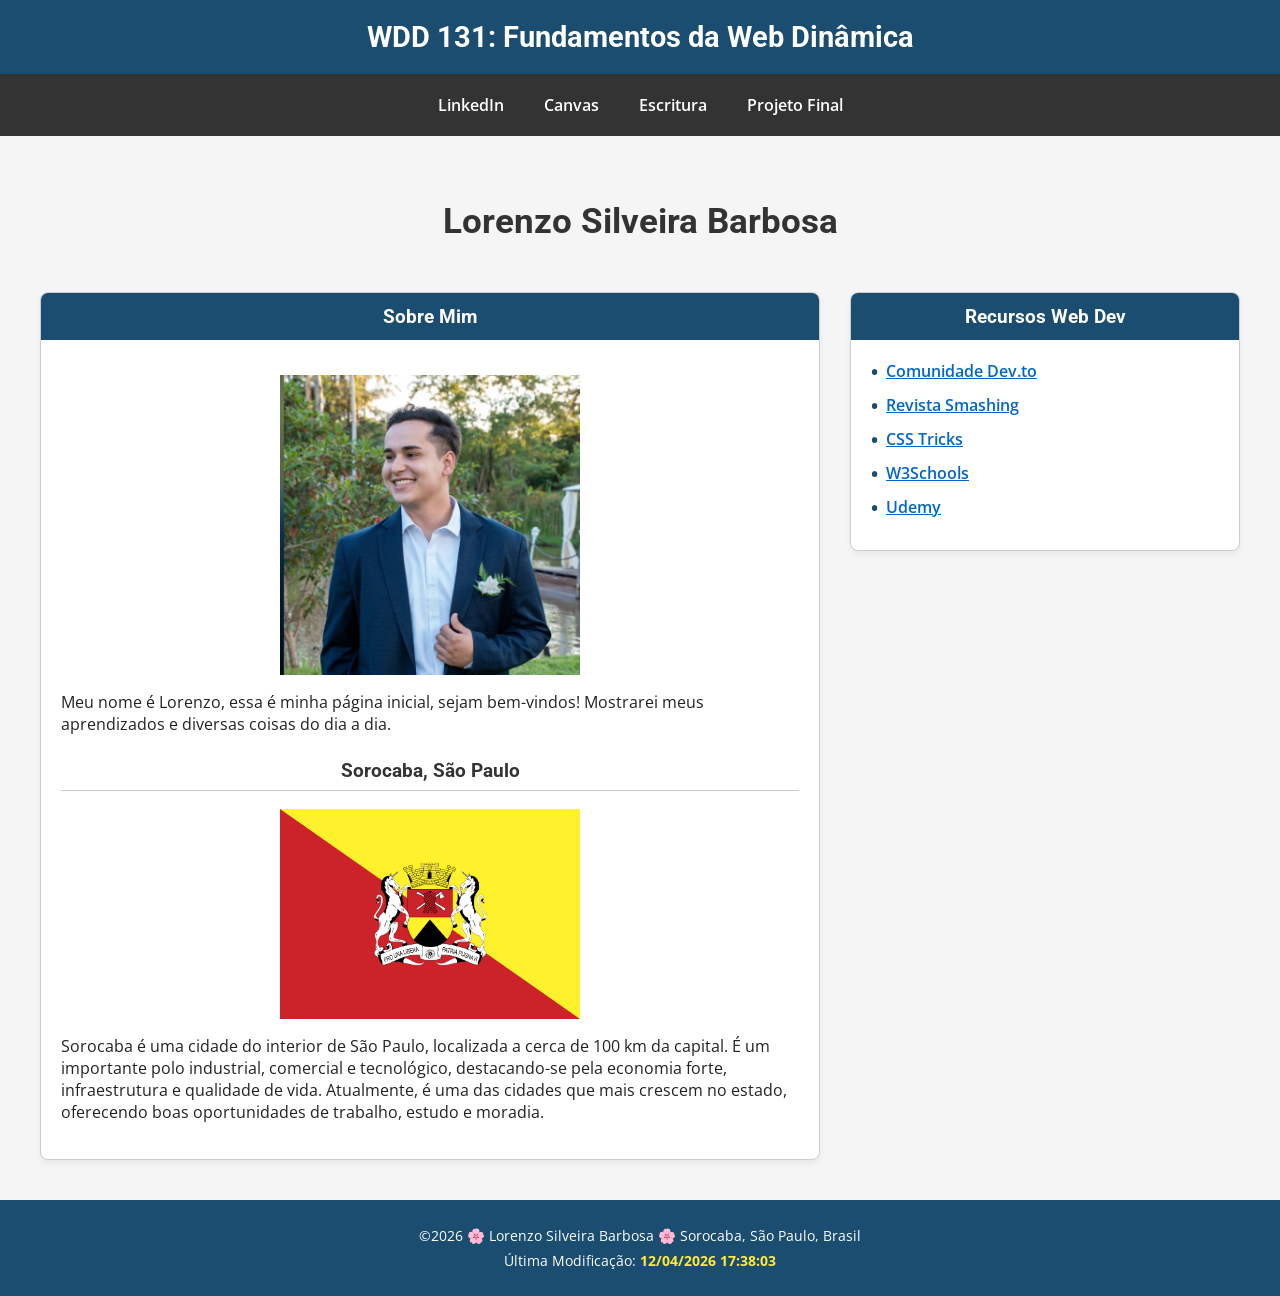
<file: index.html>
<!DOCTYPE html>
<html lang="pt-BR">
<head>
    <meta charset="UTF-8">
    <meta name="viewport" content="width=device-width, initial-scale=1.0">
    <title>Página Inicial de Lorenzo</title>
    <meta name="description" content="Página inicial de Lorenzo Silveira Barbosa para o curso WDD 131.">
    <meta name="author" content="Lorenzo Silveira Barbosa">
    
    <link rel="preconnect" href="https://fonts.googleapis.com">
    <link rel="preconnect" href="https://fonts.gstatic.com" crossorigin>
    <link href="https://fonts.googleapis.com/css2?family=Open+Sans:wght@400;600&family=Roboto:wght@400;700&display=swap" rel="stylesheet">
    
    <link rel="stylesheet" href="estilos/base.css">
    <script src="scripts/obterdatas.js" defer></script>
</head>
<body>

    <header>
        <h1><span id="course-title">WDD 131: Fundamentos da Web Dinâmica</span></h1>
        <nav>
            <a href="https://www.linkedin.com" target="_blank">LinkedIn</a>
            <a href="https://byupw.instructure.com/" target="_blank">Canvas</a>
            <a href="https://www.churchofjesuschrist.org/study/scriptures?lang=por" target="_blank">Escritura</a>
            <a href="#" target="_blank">Projeto Final</a>
        </nav>
    </header>

    <main>
        <h1>Lorenzo Silveira Barbosa</h1>

        <section class="card">
            <h2>Sobre Mim</h2>
            <div class="card-content">
                <img src="imagens/perfillorenzo.jpg" alt="Foto de perfil minha - Lorenzo barbosa" width="300">
                <p>Meu nome é Lorenzo, essa é minha página inicial, sejam bem-vindos! Mostrarei meus aprendizados e diversas coisas do dia a dia.</p>
                
                <h3>Sorocaba, São Paulo</h3>
                <img src="imagens/bandeirasorocaba.jpg" alt="Bandeira da minha cidade natal: Sorocaba" width="300">
                <p>Sorocaba é uma cidade do interior de São Paulo, localizada a cerca de 100 km da capital. É um importante polo industrial, comercial e tecnológico, destacando-se pela economia forte, infraestrutura e qualidade de vida. Atualmente, é uma das cidades que mais crescem no estado, oferecendo boas oportunidades de trabalho, estudo e moradia.</p>
            </div>
        </section>

        <section class="card">
            <h2>Recursos Web Dev</h2>
            <div class="card-content">
                <ul>
                    <li><a href="https://dev.to" target="_blank">Comunidade Dev.to</a></li>
                    <li><a href="https://www.smashingmagazine.com" target="_blank">Revista Smashing</a></li>
                    <li><a href="https://css-tricks.com" target="_blank">CSS Tricks</a></li>
                    <li><a href="https://www.w3schools.com" target="_blank">W3Schools</a></li>
                    <li><a href="https://www.udemy.com" target="_blank">Udemy</a></li>
                </ul>
            </div>
        </section>
    </main>

    <footer>
        <p>&copy;<span id="anoatual"></span> 🌸 Lorenzo Silveira Barbosa 🌸 Sorocaba, São Paulo, Brasil</p>
        <p>Última Modificação: <span id="ultimaModificacao"></span></p>
    </footer>

</body>
</html>
</file>
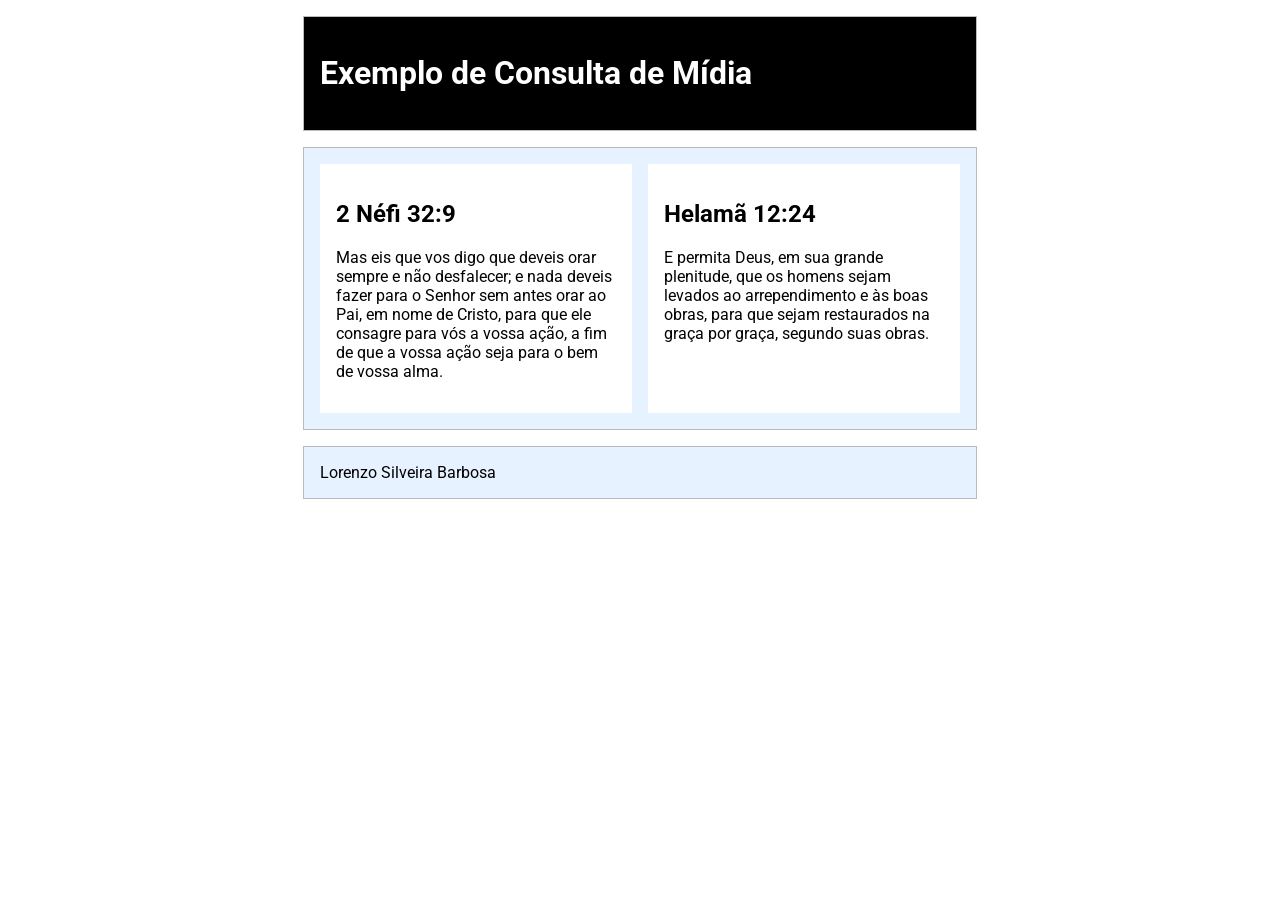
<file: semana02/consulta-de-midia.html>
<!DOCTYPE html>
<html lang="pt-BR">
<head>
    <meta charset="UTF-8">
    
    <meta name="viewport" content="width=device-width, initial-scale=1.0">
    
    <title>Consulta de Mídia</title>
    
    <meta name="description" content="Página de exemplo da atividade de aprendizado sobre consulta de mídia.">
    
    <meta name="author" content="Lorenzo barbosa">
    
    <link rel="preconnect" href="https://fonts.googleapis.com">
    <link rel="preconnect" href="https://fonts.gstatic.com" crossorigin>
    <link href="https://fonts.googleapis.com/css2?family=Roboto:wght@400;700&display=swap" rel="stylesheet">
    
    <link rel="stylesheet" href="estilos/consulta-de-midia.css">
    <link rel="stylesheet" href="estilos/consulta-de-midia-grande.css">
</head>
<body>
    
<header>
  <h1>Exemplo de Consulta de Mídia</h1>
</header>
<main>
  <section>
    <h2>2 Néfi 32:9</h2>
    <p>Mas eis que vos digo que deveis orar sempre e não desfalecer; e nada deveis fazer para o Senhor sem antes orar ao Pai, em nome de Cristo, para que ele consagre para vós a vossa ação, a fim de que a vossa ação seja para o bem de vossa alma.</p>
  </section>
  <section>
    <h2>Helamã 12:24</h2>
    <p>E permita Deus, em sua grande plenitude, que os homens sejam levados ao arrependimento e às boas obras, para que sejam restaurados na graça por graça, segundo suas obras.</p>
  </section>
</main>
<footer>
  Lorenzo Silveira Barbosa
</footer>
</body>
</html>
</file>
<file: estilos/base.css>
:root {
    --cor-principal: #1b4d70;
    --cor-secundaria: #333333;
    --cor-texto: #222222;
    --cor-fundo-card: #ffffff;
    --cor-borda: #cccccc;
    --cor-hover: #555555;
}

body {
    font-family: 'Open Sans', sans-serif;
    margin: 0;
    padding: 0;
    color: var(--cor-texto);
    background-color: #f5f5f5;
}

h1, h2, h3 {
    font-family: 'Roboto', sans-serif;
}

header {
    background-color: var(--cor-principal);
    color: white;
    text-align: center;
    padding: 20px 0 0 0;
}

header h1 {
    margin: 0;
    padding-bottom: 20px;
    font-size: 1.8rem;
}

header span {
    display: block;
}

nav {
    display: flex;
    justify-content: center;
    background-color: var(--cor-secundaria);
    padding: 10px 0;
}

nav a {
    color: white;
    text-decoration: none;
    padding: 10px 20px;
    font-weight: 600;
    transition: background-color 0.3s ease;
}

nav a:hover {
    background-color: var(--cor-hover);
    color: #ffeb3b; 
}

main {
    max-width: 1200px;
    margin: 40px auto;
    padding: 0 20px;
    display: grid;
    grid-template-columns: 2fr 1fr;
    gap: 30px;
}

main h1 {
    grid-column: 1 / -1;
    text-align: center;
    color: #333333;
    margin-bottom: 20px;
    font-size: 2.2rem;
}

.card {
    background-color: var(--cor-fundo-card);
    border: 1px solid var(--cor-borda);
    border-radius: 8px;
    overflow: hidden; 
    box-shadow: 0 4px 6px rgba(0, 0, 0, 0.05);
    height: max-content;
}

.card h2 {
    background-color: var(--cor-principal);
    color: white;
    margin: 0;
    padding: 12px;
    text-align: center;
    font-size: 1.2rem;
}

.card-content {
    padding: 20px;
}

.card-content h3 {
    margin-top: 25px;
    color: #333333;
    text-align: center;
    border-bottom: 1px solid var(--cor-borda);
    padding-bottom: 8px;
}

.card-content img {
    max-width: 100%;
    height: auto;
    display: block;
    margin: 15px auto;
}

.card ul {
    list-style-type: none;
    padding: 0;
    margin: 0;
}

.card ul li {
    margin-bottom: 12px;
    padding-left: 15px;
    position: relative;
}

.card ul li::before {
    content: "•";
    color: var(--cor-principal);
    font-weight: bold;
    font-size: 1.2rem;
    position: absolute;
    left: 0;
    top: -2px;
}

.card ul li a {
    color: #0066cc;
    text-decoration: underline;
    font-weight: 600;
}


footer {
    background-color: var(--cor-principal);
    color: white;
    text-align: center;
    padding: 20px;
    margin-top: 40px;
    font-size: 0.9rem;
}

footer p {
    margin: 6px 0;
}

#ultimaModificacao {
    color: #ffeb3b;
    font-weight: bold;
}


@media (max-width: 850px) {
    main {
        grid-template-columns: 1fr;
        gap: 20px;
    }
}
</file>
<file: semana02/estilos/consulta-de-midia.css>
body {
    font-family: 'Roboto', sans-serif;
}

header, main, footer {
    max-width: 640px;
    margin: 1rem auto;
    border: 1px solid #bbb;
    padding: 1rem;
    background-color: #e6f2ff;
}

main {
    display: grid;
    grid-template-columns: 1fr;
    grid-gap: 1rem;
}

section {
    padding: 1rem;
    background-color: #fff;
}
</file>
<file: semana02/estilos/consulta-de-midia-grande.css>
@media screen and (min-width: 500px) {
    header {
        background-color: black;
        color: white;
    }

    main {
        grid-template-columns: 1fr 1fr;
    }

}
</file>
